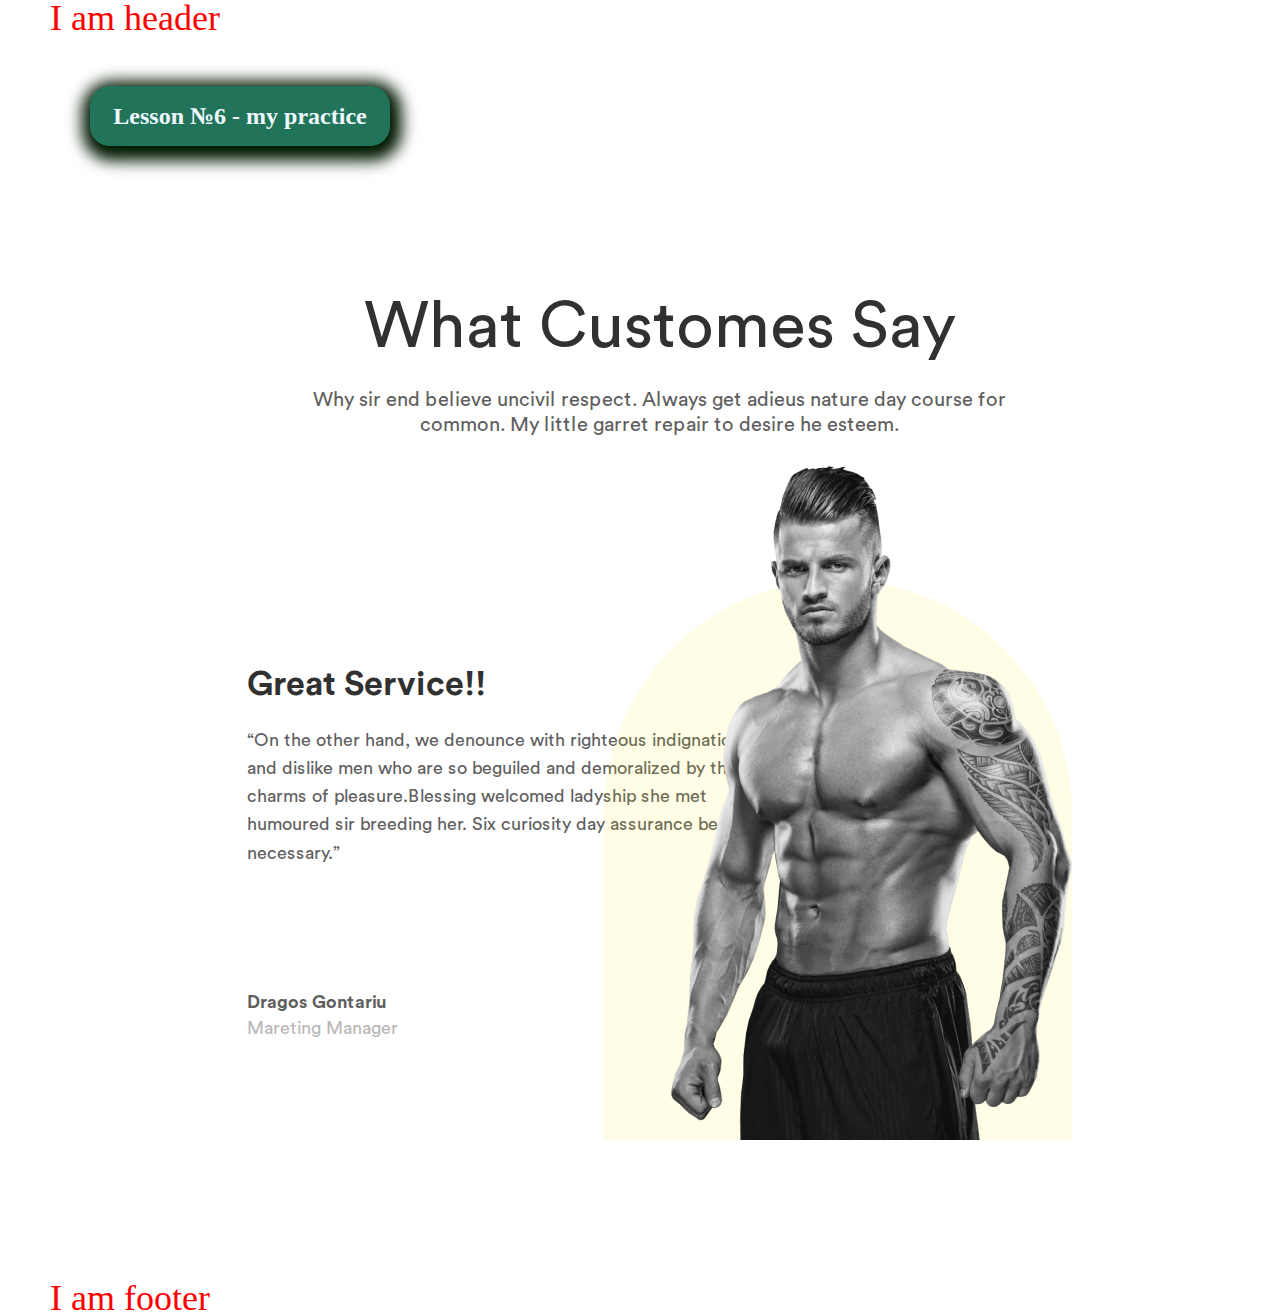
<file: index.html>
<!DOCTYPE html>
<html lang="en">
	<head>
		<meta charset="UTF-8">
		<meta http-equiv="X-UA-Compatible" content="IE=edge">
		<meta name="viewport" content="width=device-width, initial-scale=1.0">
		<link rel="stylesheet" href="css/null.css">
		<link rel="stylesheet" href="css/style.css">
		<title>Lesson_6_practice</title>
	</head>
	<body>
		<div class="wrapper">
			<header class="header">I am header</header>
			<main class="main">
				<a href="page.html" class="button" target="_blank">Lesson №6 - my practice</a>
				<div class="block-figma">
					<div class="custome">
						<h1 class="custome-title">What Customes Say</h1>
						<p class="custome-text">Why sir end believe uncivil respect. Always get adieus nature day course for common. My little garret repair to desire he esteem.</p>
					</div>
					<div class="feedback">
						<h2 class="feedback-title">Great Service!!</h2>
						<p class="feedback-text">“On the other hand, we denounce with righteous indignation and dislike men who are so beguiled and demoralized by the charms of pleasure.Blessing welcomed ladyship she met humoured sir breeding her. Six curiosity day assurance bed necessary.”</p>
							<div class="feedbacker">
								<h5 class="feedbacker-name">Dragos Gontariu</h5>
								<h5 class="feedbacker-profession">Mareting Manager</h5>
							</div>
					</div>
					<div class="rectangle">
						<img src="img/Rectangle.png" alt="picture">
					</div>
					<div class="imagine">
						<img src="img/image14.png" alt="picture">
					</div>
					
					
				</div>
			</main>
			<footer class="footer">I am footer</footer>
		</div>
	</body>
</html>
</file>
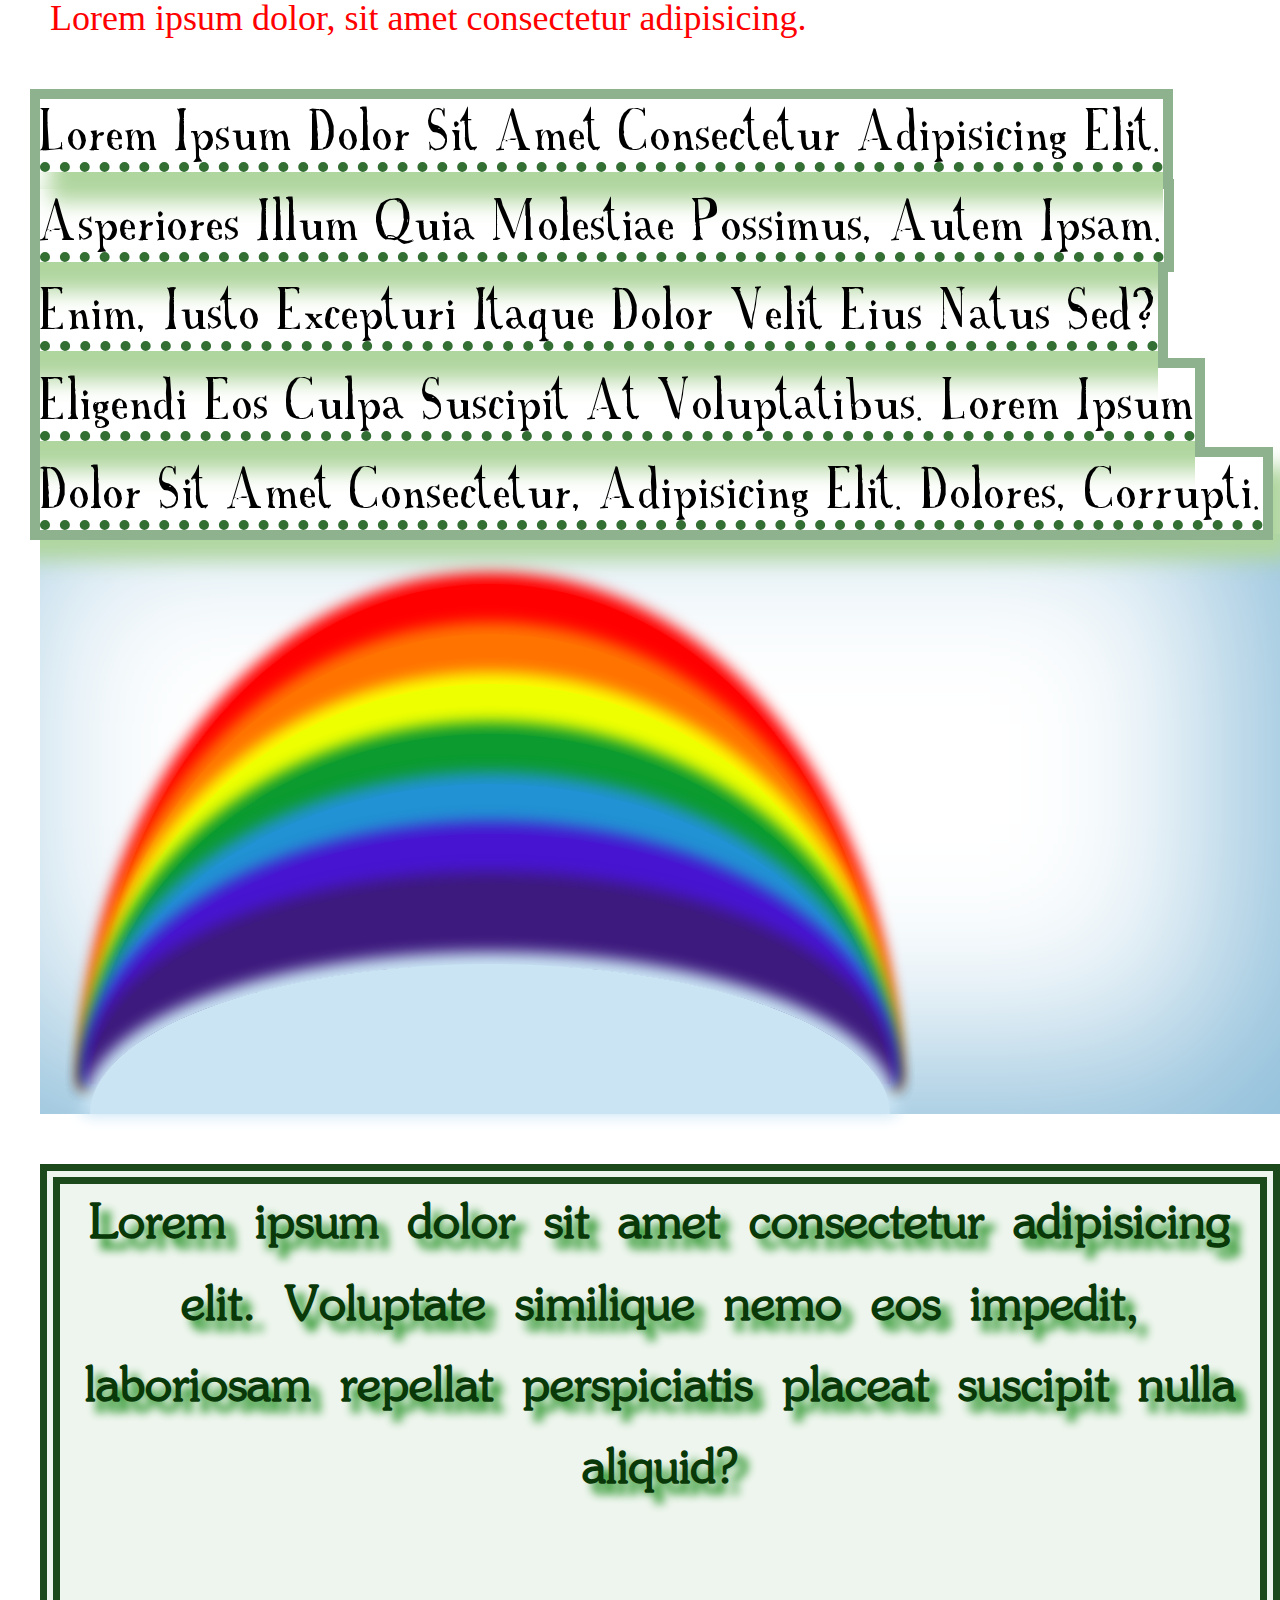
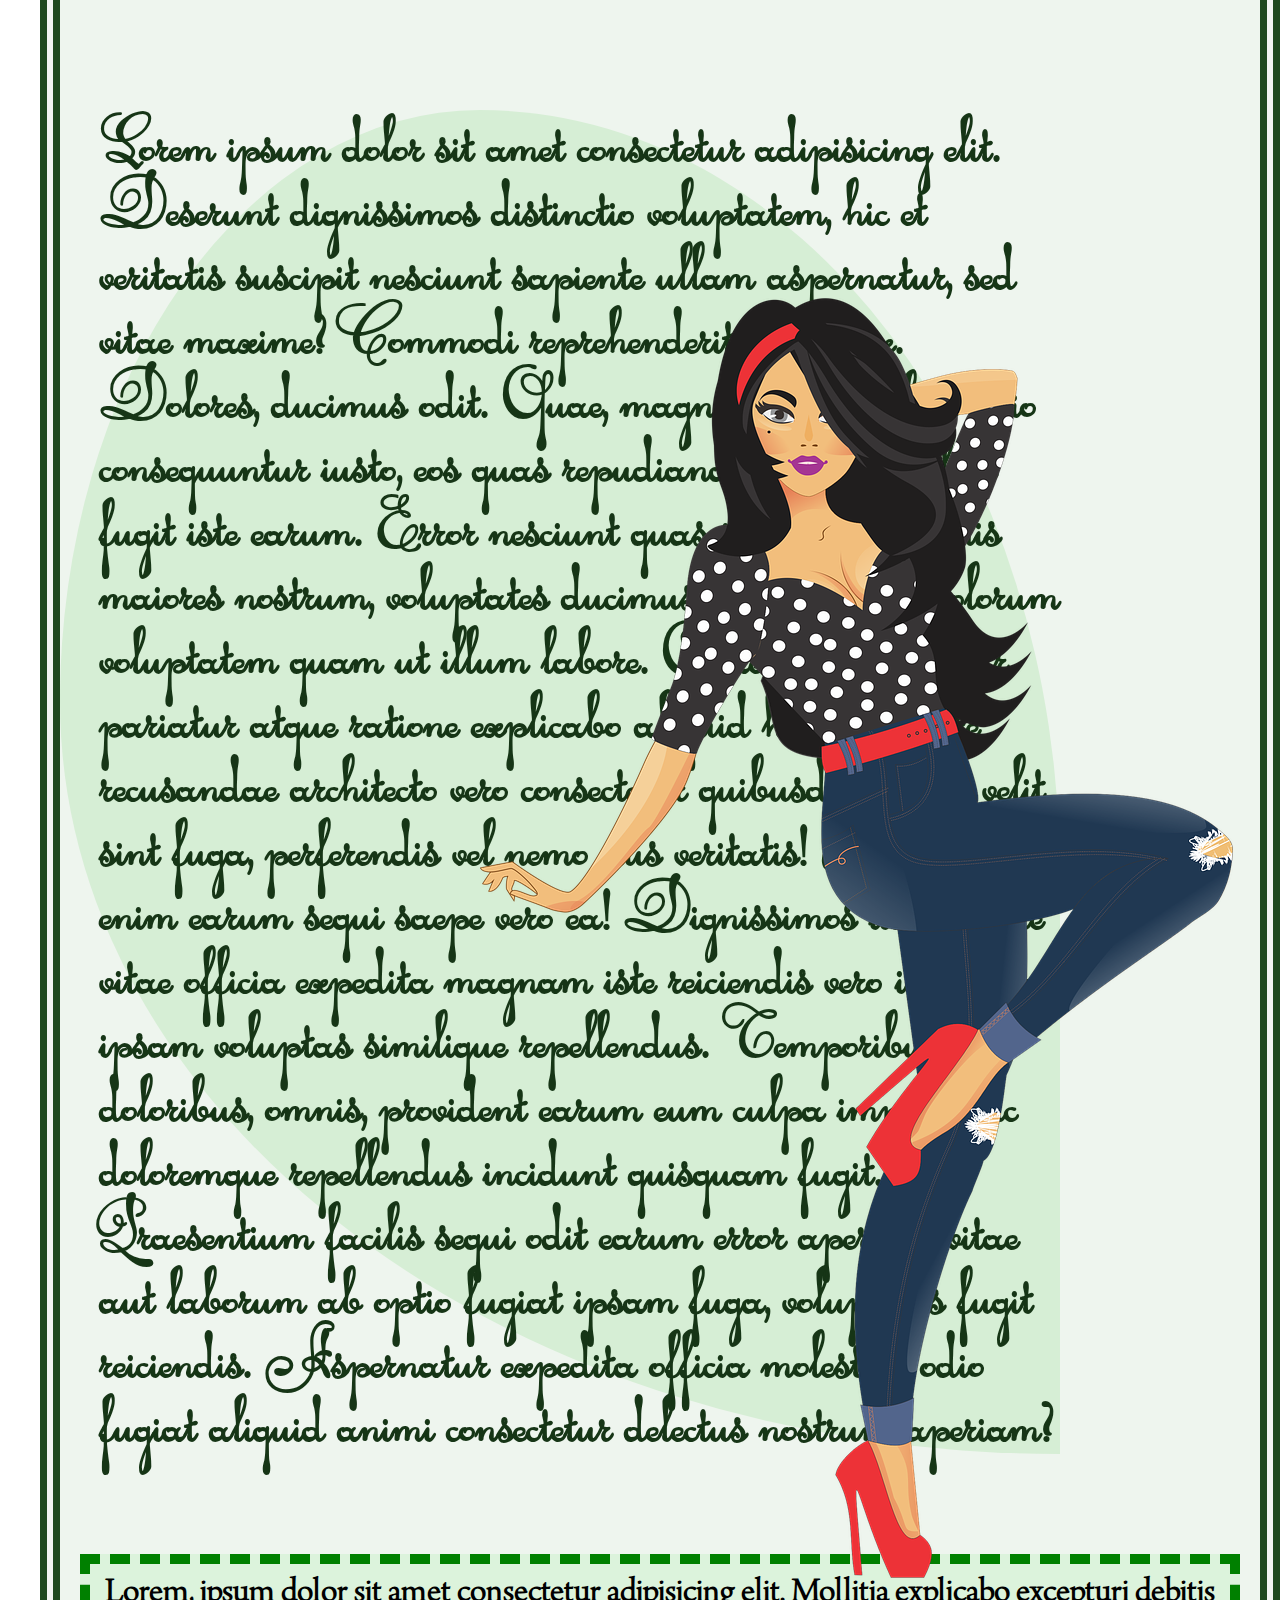
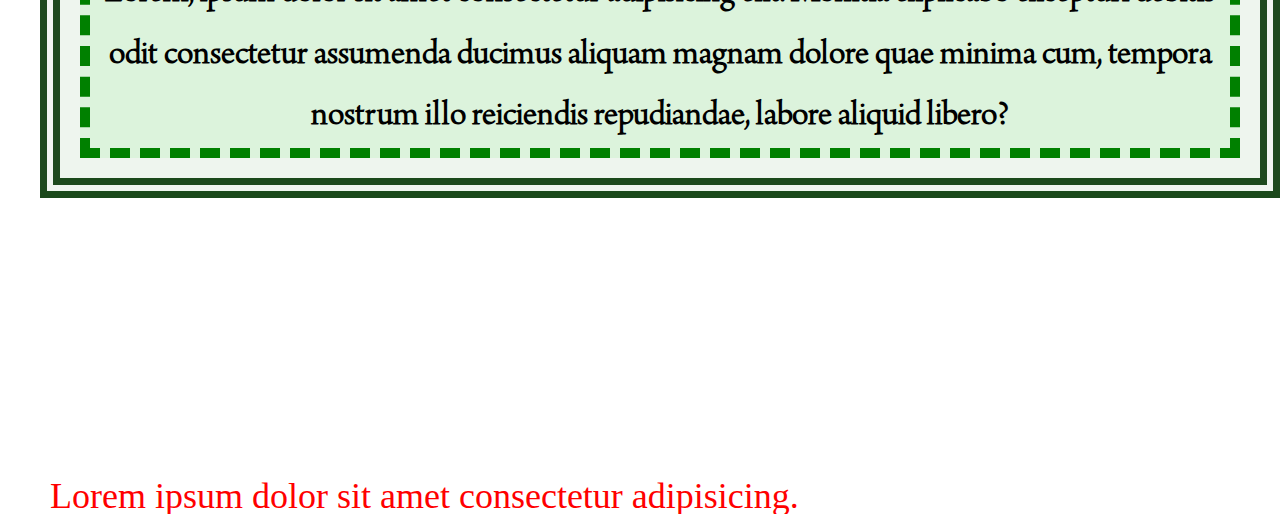
<file: page.html>
<!DOCTYPE html>
<html lang="zxx">
	<head>
		<meta charset="UTF-8">
		<meta http-equiv="X-UA-Compatible" content="IE=edge">
		<meta name="viewport" content="width=device-width, initial-scale=1.0">
		<link rel="stylesheet" href="css/null.css">
		<link rel="stylesheet" href="css/style.css">
		<title>Lesson_6_my_practice</title>
	</head>
	<body>
		<div class="wrapper">
			<header class="header">Lorem ipsum dolor, sit amet consectetur adipisicing.</header>
			<main class="main">
				<div class="text-1">Lorem ipsum dolor sit amet consectetur adipisicing elit. Asperiores illum quia molestiae possimus, autem ipsam. Enim, iusto excepturi itaque dolor velit eius natus sed? Eligendi eos culpa suscipit at voluptatibus. Lorem ipsum dolor sit amet consectetur, adipisicing elit. Dolores, corrupti.</div>
				<div class="colors">
					<div title="Червоний" class="color-1"></div>
					<div title="Помаранчевий" class="color-2"></div>
					<div title="Жовтий" class="color-3"></div>
					<div title="Зелений" class="color-4"></div>
					<div title="Блакитний" class="color-5"></div>
					<div title="Синій" class="color-6"></div>
					<div title="Фіолетовий" class="color-7"></div>
					<div class="color-8"></div>
				</div>
				<div class="experiment">
					<div class="text-2">Lorem ipsum dolor sit amet consectetur adipisicing elit. Voluptate similique nemo eos impedit, laboriosam repellat perspiciatis placeat suscipit nulla aliquid?</div>
					<div class="text-3">Lorem ipsum dolor sit amet consectetur adipisicing elit. Deserunt dignissimos distinctio voluptatem, hic et veritatis suscipit nesciunt sapiente ullam aspernatur, sed vitae maxime? Commodi reprehenderit minus ex. Dolores, ducimus odit.
					Quae, magni. Voluptatibus odio consequuntur iusto, eos quas repudiandae necessitatibus fugit iste earum. Error nesciunt quas ipsum aut omnis maiores nostrum, voluptates ducimus accusantium dolorum voluptatem quam ut illum labore.
					Quaerat, aspernatur pariatur atque ratione explicabo aliquid harum dolore recusandae architecto vero consectetur quibusdam iusto velit sint fuga, perferendis vel nemo eius veritatis! Reprehenderit enim earum sequi saepe vero ea!
					Dignissimos iusto atque vitae officia expedita magnam iste reiciendis vero itaque, ea, ipsam voluptas similique repellendus. Temporibus doloribus, omnis, provident earum eum culpa impedit hic doloremque repellendus incidunt quisquam fugit.
					Praesentium facilis sequi odit earum error aperiam vitae aut laborum ab optio fugiat ipsam fuga, voluptates fugit reiciendis. Aspernatur expedita officia molestiae odio fugiat aliquid animi consectetur delectus nostrum aperiam?</div>
					<div class="text-4">Lorem, ipsum dolor sit amet consectetur adipisicing elit. Mollitia explicabo excepturi debitis odit consectetur assumenda ducimus aliquam magnam dolore quae minima cum, tempora nostrum illo reiciendis repudiandae, labore aliquid libero?</div>
				</div>
				<div class="imagin-1">
					<img src="img/pinup-1729057_1280.webp" alt="ups">
				</div>
			</main>
			<footer class="footer">Lorem ipsum dolor sit amet consectetur adipisicing.</footer>
		</div>
	</body>
</html>
</file>
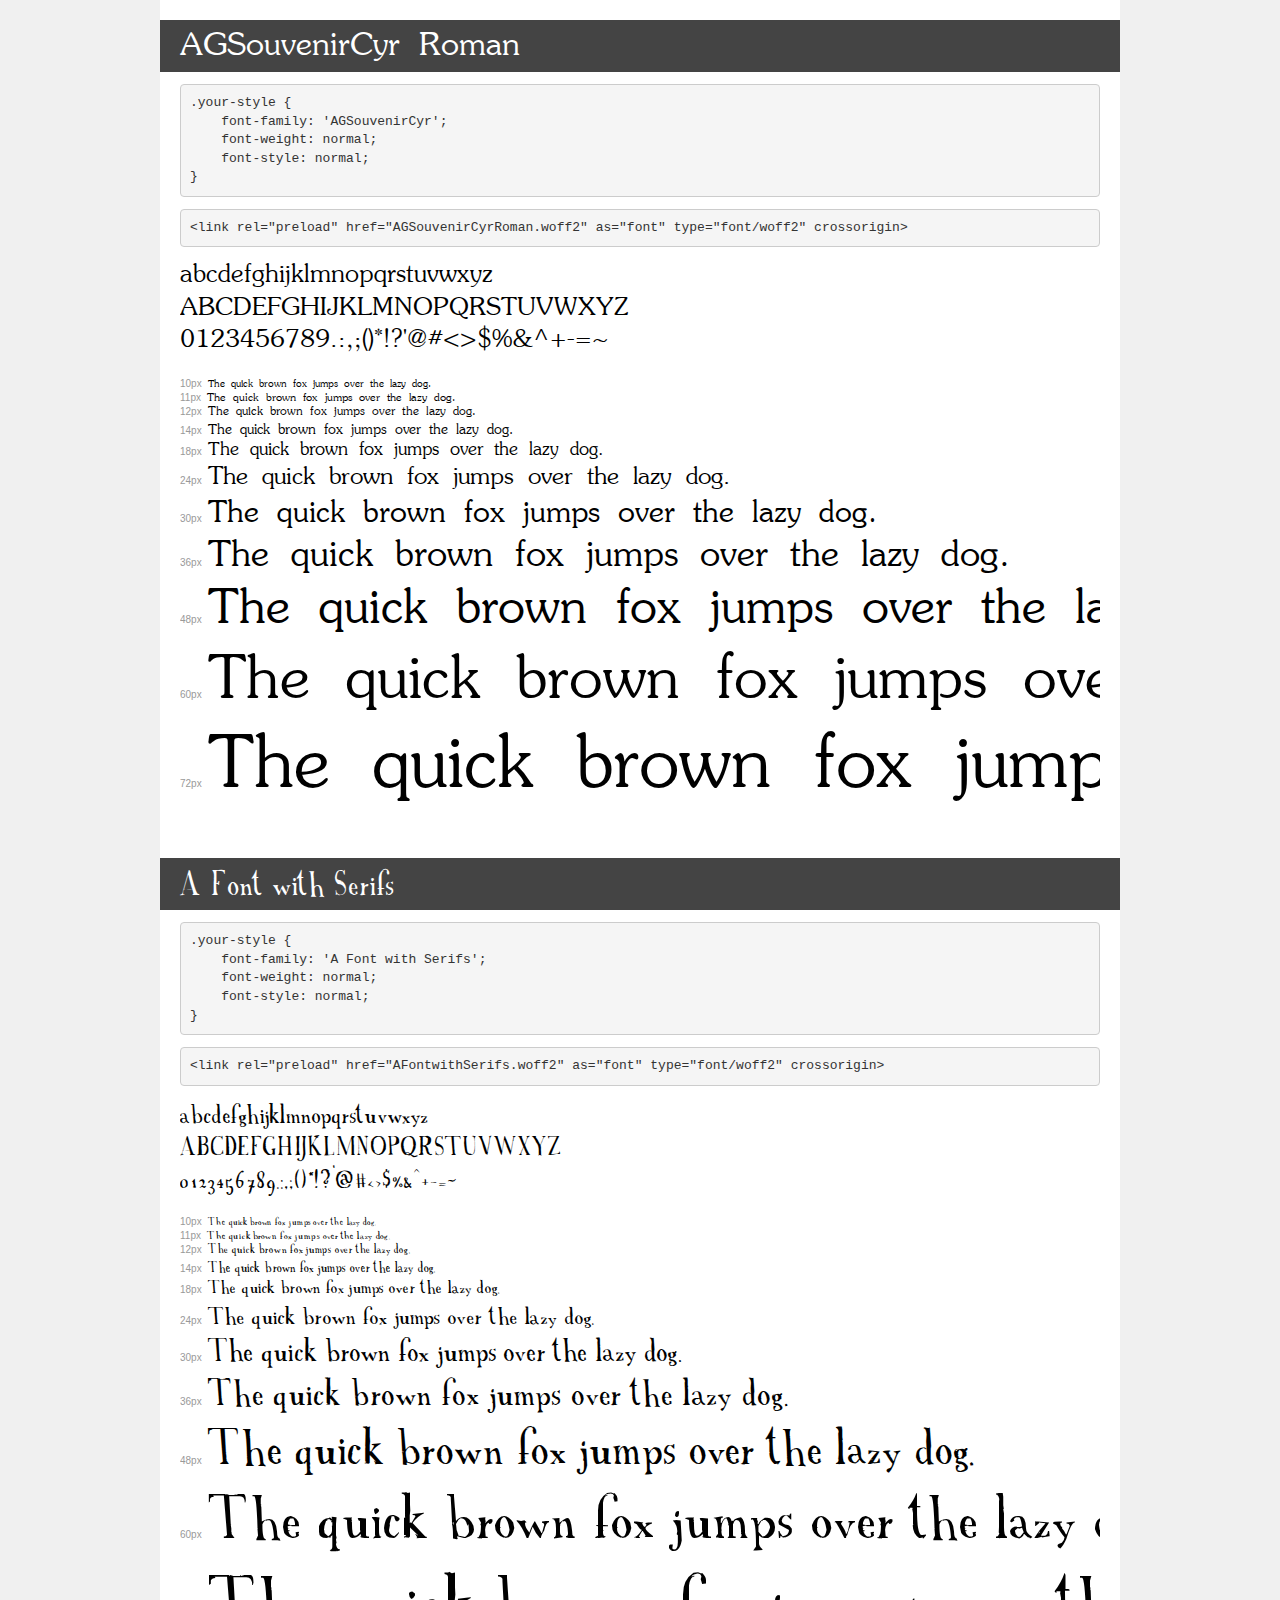
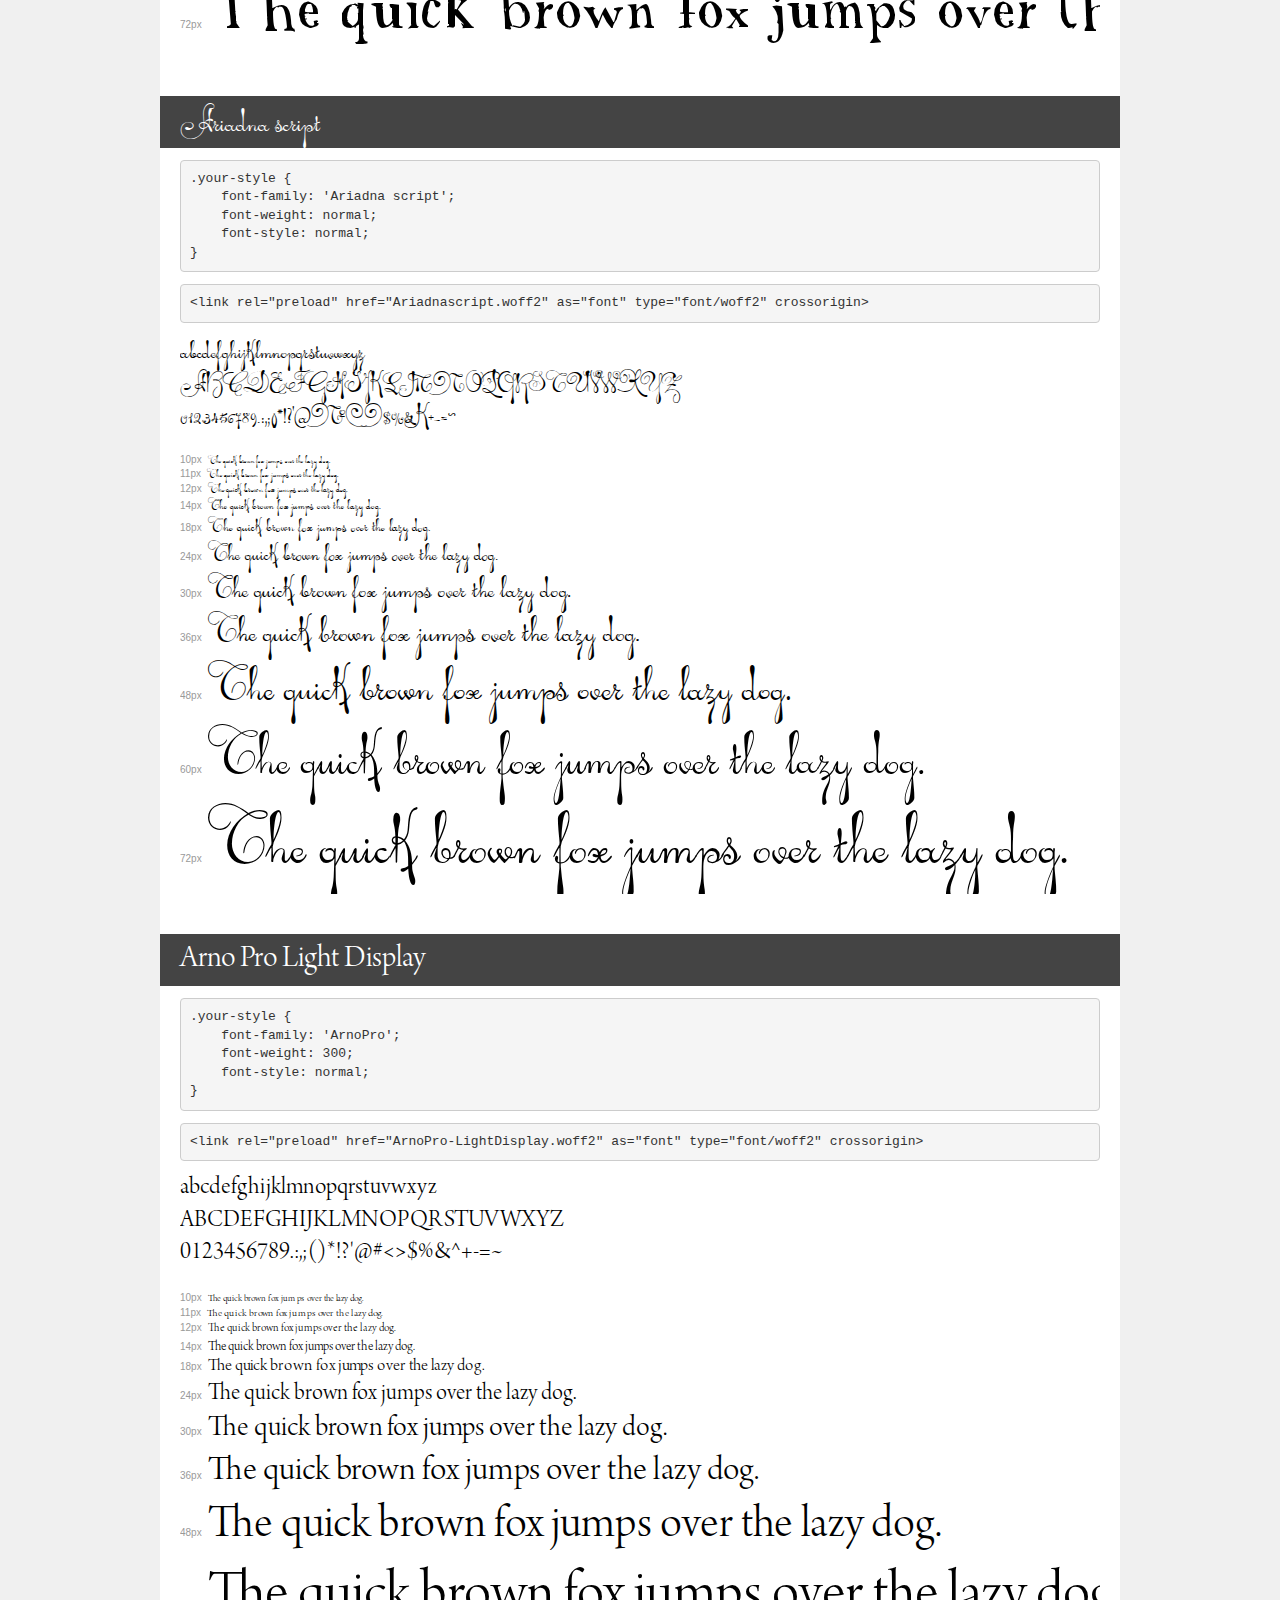
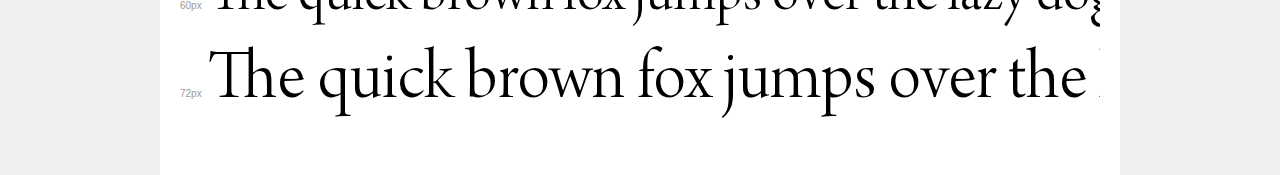
<file: fonts/Fonts/demo.html>
<!DOCTYPE html>
<html lang="en">
<head>
    <meta charset="utf-8">
    <meta http-equiv="X-UA-Compatible" content="IE=edge">
    <meta name="viewport" content="width=device-width, initial-scale=1">
    <meta name="robots" content="noindex, noarchive">
    <meta name="format-detection" content="telephone=no">
    <title>Transfonter demo</title>
    <link href="stylesheet.css" rel="stylesheet">
    <style>
        /*
        http://meyerweb.com/eric/tools/css/reset/
        v2.0 | 20110126
        License: none (public domain)
        */
        html, body, div, span, applet, object, iframe,
        h1, h2, h3, h4, h5, h6, p, blockquote, pre,
        a, abbr, acronym, address, big, cite, code,
        del, dfn, em, img, ins, kbd, q, s, samp,
        small, strike, strong, sub, sup, tt, var,
        b, u, i, center,
        dl, dt, dd, ol, ul, li,
        fieldset, form, label, legend,
        table, caption, tbody, tfoot, thead, tr, th, td,
        article, aside, canvas, details, embed,
        figure, figcaption, footer, header, hgroup,
        menu, nav, output, ruby, section, summary,
        time, mark, audio, video {
            margin: 0;
            padding: 0;
            border: 0;
            font-size: 100%;
            font: inherit;
            vertical-align: baseline;
        }
        /* HTML5 display-role reset for older browsers */
        article, aside, details, figcaption, figure,
        footer, header, hgroup, menu, nav, section {
            display: block;
        }
        body {
            line-height: 1;
        }
        ol, ul {
            list-style: none;
        }
        blockquote, q {
            quotes: none;
        }
        blockquote:before, blockquote:after,
        q:before, q:after {
            content: '';
            content: none;
        }
        table {
            border-collapse: collapse;
            border-spacing: 0;
        }
        /* demo styles */
        body {
            background: #f0f0f0;
            color: #000;
        }
        .page {
            background: #fff;
            width: 920px;
            margin: 0 auto;
            padding: 20px 20px 0 20px;
            overflow: hidden;
        }
        .font-container {
            overflow-x: auto;
            overflow-y: hidden;
            margin-bottom: 40px;
            line-height: 1.3;
            white-space: nowrap;
            padding-bottom: 5px;
        }
        h1 {
            position: relative;
            background: #444;
            font-size: 32px;
            color: #fff;
            padding: 10px 20px;
            margin: 0 -20px 12px -20px;
        }
        .letters {
            font-size: 25px;
            margin-bottom: 20px;
        }
        .s10:before {
            content: '10px';
        }
        .s11:before {
            content: '11px';
        }
        .s12:before {
            content: '12px';
        }
        .s14:before {
            content: '14px';
        }
        .s18:before {
            content: '18px';
        }
        .s24:before {
            content: '24px';
        }
        .s30:before {
            content: '30px';
        }
        .s36:before {
            content: '36px';
        }
        .s48:before {
            content: '48px';
        }
        .s60:before {
            content: '60px';
        }
        .s72:before {
            content: '72px';
        }
        .s10:before, .s11:before, .s12:before, .s14:before,
        .s18:before, .s24:before, .s30:before, .s36:before,
        .s48:before, .s60:before, .s72:before {
            font-family: Arial, sans-serif;
            font-size: 10px;
            font-weight: normal;
            font-style: normal;
            color: #999;
            padding-right: 6px;
        }
        pre {
            display: block;
            padding: 9px;
            margin: 0 0 12px;
            font-family: Monaco, Menlo, Consolas, "Courier New", monospace;
            font-size: 13px;
            line-height: 1.428571429;
            color: #333;
            font-weight: normal;
            font-style: normal;
            background-color: #f5f5f5;
            border: 1px solid #ccc;
            overflow-x: auto;
            border-radius: 4px;
        }
        /* responsive */
        @media (max-width: 959px) {
            .page {
                width: auto;
                margin: 0;
            }
        }
    </style>
</head>
<body>
<div class="page">
    <div class="demo">
        <h1 style="font-family: 'AGSouvenirCyr'; font-weight: normal; font-style: normal;">AGSouvenirCyr Roman</h1>
        <pre title="Usage">.your-style {
    font-family: 'AGSouvenirCyr';
    font-weight: normal;
    font-style: normal;
}</pre>
        <pre title="Preload (optional)">
&lt;link rel=&quot;preload&quot; href=&quot;AGSouvenirCyrRoman.woff2&quot; as=&quot;font&quot; type=&quot;font/woff2&quot; crossorigin&gt;</pre>
        <div class="font-container" style="font-family: 'AGSouvenirCyr'; font-weight: normal; font-style: normal;">
            <p class="letters">
                abcdefghijklmnopqrstuvwxyz<br>
ABCDEFGHIJKLMNOPQRSTUVWXYZ<br>
                0123456789.:,;()*!?'@#&lt;&gt;$%&^+-=~
            </p>
            <p class="s10" style="font-size: 10px;">The quick brown fox jumps over the lazy dog.</p>
            <p class="s11" style="font-size: 11px;">The quick brown fox jumps over the lazy dog.</p>
            <p class="s12" style="font-size: 12px;">The quick brown fox jumps over the lazy dog.</p>
            <p class="s14" style="font-size: 14px;">The quick brown fox jumps over the lazy dog.</p>
            <p class="s18" style="font-size: 18px;">The quick brown fox jumps over the lazy dog.</p>
            <p class="s24" style="font-size: 24px;">The quick brown fox jumps over the lazy dog.</p>
            <p class="s30" style="font-size: 30px;">The quick brown fox jumps over the lazy dog.</p>
            <p class="s36" style="font-size: 36px;">The quick brown fox jumps over the lazy dog.</p>
            <p class="s48" style="font-size: 48px;">The quick brown fox jumps over the lazy dog.</p>
            <p class="s60" style="font-size: 60px;">The quick brown fox jumps over the lazy dog.</p>
            <p class="s72" style="font-size: 72px;">The quick brown fox jumps over the lazy dog.</p>
        </div>
    </div>

    <div class="demo">
        <h1 style="font-family: 'A Font with Serifs'; font-weight: normal; font-style: normal;">A Font with Serifs</h1>
        <pre title="Usage">.your-style {
    font-family: 'A Font with Serifs';
    font-weight: normal;
    font-style: normal;
}</pre>
        <pre title="Preload (optional)">
&lt;link rel=&quot;preload&quot; href=&quot;AFontwithSerifs.woff2&quot; as=&quot;font&quot; type=&quot;font/woff2&quot; crossorigin&gt;</pre>
        <div class="font-container" style="font-family: 'A Font with Serifs'; font-weight: normal; font-style: normal;">
            <p class="letters">
                abcdefghijklmnopqrstuvwxyz<br>
ABCDEFGHIJKLMNOPQRSTUVWXYZ<br>
                0123456789.:,;()*!?'@#&lt;&gt;$%&^+-=~
            </p>
            <p class="s10" style="font-size: 10px;">The quick brown fox jumps over the lazy dog.</p>
            <p class="s11" style="font-size: 11px;">The quick brown fox jumps over the lazy dog.</p>
            <p class="s12" style="font-size: 12px;">The quick brown fox jumps over the lazy dog.</p>
            <p class="s14" style="font-size: 14px;">The quick brown fox jumps over the lazy dog.</p>
            <p class="s18" style="font-size: 18px;">The quick brown fox jumps over the lazy dog.</p>
            <p class="s24" style="font-size: 24px;">The quick brown fox jumps over the lazy dog.</p>
            <p class="s30" style="font-size: 30px;">The quick brown fox jumps over the lazy dog.</p>
            <p class="s36" style="font-size: 36px;">The quick brown fox jumps over the lazy dog.</p>
            <p class="s48" style="font-size: 48px;">The quick brown fox jumps over the lazy dog.</p>
            <p class="s60" style="font-size: 60px;">The quick brown fox jumps over the lazy dog.</p>
            <p class="s72" style="font-size: 72px;">The quick brown fox jumps over the lazy dog.</p>
        </div>
    </div>

    <div class="demo">
        <h1 style="font-family: 'Ariadna script'; font-weight: normal; font-style: normal;">Ariadna script</h1>
        <pre title="Usage">.your-style {
    font-family: 'Ariadna script';
    font-weight: normal;
    font-style: normal;
}</pre>
        <pre title="Preload (optional)">
&lt;link rel=&quot;preload&quot; href=&quot;Ariadnascript.woff2&quot; as=&quot;font&quot; type=&quot;font/woff2&quot; crossorigin&gt;</pre>
        <div class="font-container" style="font-family: 'Ariadna script'; font-weight: normal; font-style: normal;">
            <p class="letters">
                abcdefghijklmnopqrstuvwxyz<br>
ABCDEFGHIJKLMNOPQRSTUVWXYZ<br>
                0123456789.:,;()*!?'@#&lt;&gt;$%&^+-=~
            </p>
            <p class="s10" style="font-size: 10px;">The quick brown fox jumps over the lazy dog.</p>
            <p class="s11" style="font-size: 11px;">The quick brown fox jumps over the lazy dog.</p>
            <p class="s12" style="font-size: 12px;">The quick brown fox jumps over the lazy dog.</p>
            <p class="s14" style="font-size: 14px;">The quick brown fox jumps over the lazy dog.</p>
            <p class="s18" style="font-size: 18px;">The quick brown fox jumps over the lazy dog.</p>
            <p class="s24" style="font-size: 24px;">The quick brown fox jumps over the lazy dog.</p>
            <p class="s30" style="font-size: 30px;">The quick brown fox jumps over the lazy dog.</p>
            <p class="s36" style="font-size: 36px;">The quick brown fox jumps over the lazy dog.</p>
            <p class="s48" style="font-size: 48px;">The quick brown fox jumps over the lazy dog.</p>
            <p class="s60" style="font-size: 60px;">The quick brown fox jumps over the lazy dog.</p>
            <p class="s72" style="font-size: 72px;">The quick brown fox jumps over the lazy dog.</p>
        </div>
    </div>

    <div class="demo">
        <h1 style="font-family: 'ArnoPro'; font-weight: 300; font-style: normal;">Arno Pro Light Display</h1>
        <pre title="Usage">.your-style {
    font-family: 'ArnoPro';
    font-weight: 300;
    font-style: normal;
}</pre>
        <pre title="Preload (optional)">
&lt;link rel=&quot;preload&quot; href=&quot;ArnoPro-LightDisplay.woff2&quot; as=&quot;font&quot; type=&quot;font/woff2&quot; crossorigin&gt;</pre>
        <div class="font-container" style="font-family: 'ArnoPro'; font-weight: 300; font-style: normal;">
            <p class="letters">
                abcdefghijklmnopqrstuvwxyz<br>
ABCDEFGHIJKLMNOPQRSTUVWXYZ<br>
                0123456789.:,;()*!?'@#&lt;&gt;$%&^+-=~
            </p>
            <p class="s10" style="font-size: 10px;">The quick brown fox jumps over the lazy dog.</p>
            <p class="s11" style="font-size: 11px;">The quick brown fox jumps over the lazy dog.</p>
            <p class="s12" style="font-size: 12px;">The quick brown fox jumps over the lazy dog.</p>
            <p class="s14" style="font-size: 14px;">The quick brown fox jumps over the lazy dog.</p>
            <p class="s18" style="font-size: 18px;">The quick brown fox jumps over the lazy dog.</p>
            <p class="s24" style="font-size: 24px;">The quick brown fox jumps over the lazy dog.</p>
            <p class="s30" style="font-size: 30px;">The quick brown fox jumps over the lazy dog.</p>
            <p class="s36" style="font-size: 36px;">The quick brown fox jumps over the lazy dog.</p>
            <p class="s48" style="font-size: 48px;">The quick brown fox jumps over the lazy dog.</p>
            <p class="s60" style="font-size: 60px;">The quick brown fox jumps over the lazy dog.</p>
            <p class="s72" style="font-size: 72px;">The quick brown fox jumps over the lazy dog.</p>
        </div>
    </div>

</div>
</body>
</html>
</file>
<file: css/null.css>
/* Обнуляющий стиль */
*,
*::before,
*::after {
	box-sizing: border-box;
	margin: 0;
	padding: 0;
	border: 0;
}
li {
	list-style: none;
}
a {
	color: inherit;
}
a,
a:visited {
	text-decoration: none;
}
a:hover {
	text-decoration: none;
}
h1,
h2,
h3,
h4,
h5,
h6 {
	font-weight: inherit;
	font-size: inherit;
}
img {
	vertical-align: top;
}

body,
html {
	height: 100%;
	line-height: 1;
}
/* ================================================================ */
</file>
<file: css/style.css>
/* &display=swap */
@font-face {
	font-family: "CircularSTD bold";
	src: url("../fonts/CircularStd-Bold.woff2") format("woff2"), url("../fonts/CircularStd-Bold.woff") format("woff");
	font-weight: 700;
	font-style: normal;
	font-display: swap;
}
@font-face {
	font-family: "CircularSTD book";
	src: url("../fonts/CircularStd-Book.woff2") format("woff2"), url("../fonts/CircularStd-Book.woff") format("woff");
	font-weight: 400;
	font-style: normal;
	font-display: swap;
}


/* ===========================fonts-2========================== */


@font-face {
	font-family: 'AGSouvenirCyr';
	src: url('../fonts/Fonts/AGSouvenirCyrRoman.woff2') format('woff2'),url('../fonts/Fonts/AGSouvenirCyrRoman.woff') format('woff');
	font-weight: normal;
	font-style: normal;
	font-display: swap;
}

@font-face {
	font-family: 'A Font with Serifs';
	src: url('../fonts/Fonts/AFontwithSerifs.woff2') format('woff2'),url('../fonts/Fonts/AFontwithSerifs.woff') format('woff');
	font-weight: normal;
	font-style: normal;
	font-display: swap;
}

@font-face {
	font-family: 'Ariadna script';
	src: url('../fonts/Fonts/Ariadnascript.woff2') format('woff2'),url('../fonts/Fonts/Ariadnascript.woff') format('woff');
	font-weight: normal;
	font-style: normal;
	font-display: swap;
}

@font-face {
	font-family: 'ArnoPro';
	src: url('../fonts/Fonts/ArnoPro-LightDisplay.woff2') format('woff2'),url('../fonts/Fonts/ArnoPro-LightDisplay.woff') format('woff');
	font-weight: 300;
	font-style: normal;
	font-display: swap;
}


/* ==================================page-1=============================== */


.wrapper {
	overflow: hidden;
	min-height: 100%;
}
.header {
	font-size: 36px;
	margin:  0 0 50px 50px;
	color: red;
}
.button {
	display: inline-block;
	border-radius: 20px 20px 20px 20px;
	background-color: rgb(33, 116, 89);
	color: aliceblue;
	font-weight: 700;
	font-size: 24px;
	box-shadow: 2px 5px 15px 10px rgb(2, 26, 2);
	margin: 0px 0px 140px 50px;
	line-height: 60px;
	width: 300px;
	text-align: center;
}
.block-figma {
	max-width: 1025px;
	margin: 0px 208px 140px 207px;
	font-family:"CircularSTD book", "sans-serif";
	color: #5F5F5F;
}
.custome {
	max-width: 750px;
	margin: 0 auto;
	margin-bottom: 224px;
	text-align: center;
}
.custome-title {
	font-size: 65px;
	line-height: calc(82/65);
	margin-bottom: 20px;
	color: #313131;

}
.custome-text {
	font-size: 20px;
	line-height: calc(25/20);
}
.feedback {
	max-width: 508px;
	line-height: 130%;
	display: inline-block;
}
.feedback-title {
	font-family: "CircularSTD bold", "sans-serif";
	font-size: 34px;
	margin-bottom: 20px;
	line-height: 130%;
	color: #313131;
}
.feedback-text {
	margin-bottom: 125px;
	font-size: 18px;
	line-height: 156%;
}
.feedbacker {
	max-width: 152px;
}
.feedbacker-name {
	font-family: "CircularSTD bold", "sans-serif";
	font-size: 18px;
	margin-bottom: 5px;
}
.feedbacker-profession {
	color: #B8B8B8;
	font-size: 18px;
	line-height: calc(23/18);
}
.rectangle {
	max-width: 468px;
	margin: 0px 0px 0px auto;
	margin-top: -460px;
} 
.imagine {
	max-width: 401px;
	margin: 0px 0px 0px auto;
	margin-top: -674px;
}
.footer {
	font-size: 36px;
	margin: 0 0 0 50px;
	color: red;
}

/* ========================Page-2================================== */

.wrapper {
	overflow: hidden;
	min-height: 100%;
}
.main {
	max-width: 1900px;
	margin: 0  0 100px 40px;
}
.colors {
	padding: 50px 0 0 50px;
	max-width: 1800px;
	box-shadow: inset -50px -50px 200px 0px rgb(137, 187, 216);
	margin-bottom: 50px;
	
}
.color-1 {
	width: 800px;
	height: 500px;
	border-radius: 50% 50% 48% 52% / 100% 100% 0% 0%;
	background-color: red;
	box-shadow: 0px -5px 15px 7px red;
}
.color-2 {
	width: 800px;
	height: 450px;
	border-radius: 50% 50% 48% 52% / 100% 100% 0% 0%;
	background-color: rgb(255, 115, 0);
	margin-top: -450px;
	box-shadow: 0px -5px 15px 7px rgb(255, 115, 0);
}
.color-3 {
	width: 800px;
	height: 400px;
	border-radius: 50% 50% 48% 52% / 100% 100% 0% 0%;
	background-color: rgb(238, 255, 0);
	margin-top: -400px;
	box-shadow: 0px -5px 15px 7px rgb(251, 255, 0);
}
.color-4 {
	width: 800px;
	height: 350px;
	border-radius: 50% 50% 48% 52% / 100% 100% 0% 0%;
	background-color: rgb(11, 155, 47);
	margin-top: -350px;
	box-shadow: 0px -5px 15px 7px rgb(11, 155, 47);
}
.color-5 {
	width: 800px;
	height: 300px;
	border-radius: 50% 50% 48% 52% / 100% 100% 0% 0%;
	background-color: rgb(33, 146, 211);
	margin-top: -300px;
	box-shadow: 0px -5px 15px 7px rgb(33, 146, 211);
}
.color-6 {
	width: 800px;
	height: 250px;
	border-radius: 50% 50% 48% 52% / 100% 100% 0% 0%;
	background-color: rgb(71, 21, 209);
	margin-top: -250px;
	box-shadow: 0px -5px 15px 7px rgb(71, 21, 209);
}
.color-7 {
	width: 800px;
	height: 200px;
	border-radius: 50% 50% 48% 52% / 100% 100% 0% 0%;
	background-color: rgb(61, 26, 126);
	margin-top: -200px;
	box-shadow: 0px -5px 15px 7px rgb(61, 26, 126);
}
.color-8 {
	width: 800px;
	height: 150px;
	border-radius: 50% 50% 48% 52% / 100% 100% 0% 0%;
	background-color: rgb(203, 228, 243);
	margin-top: -120px;
	box-shadow: 0px -5px 15px 7px rgb(202, 229, 245);
}

.experiment{
	max-width: 1500px;
	margin-bottom: 200px;
	border: 20px double rgb(27, 73, 27);
	background-color: rgb(238, 245, 238);
}

.text-1 {
	font-family: 'A Font with Serifs', 'sans-serif';
	font-size: 56px;
	text-transform: capitalize;
	display: inline;
	border-bottom: 10px dotted rgb(51, 110, 51) ;
	line-height: 160%;
	outline: 10px solid rgb(142, 177, 142);
	box-shadow: 20px 20px 20px 10px rgb(176, 214, 159);
	
}
.text-2 {
	font-family: 'AGSouvenirCyr', 'sans-serif';
	max-width: 1800px;
	text-align: center;
	color: rgb(9, 56, 9);
	font-size: 48px;
	margin: 0px auto;
	margin-bottom: 200px;
	font-weight: 600;
	text-shadow: 10px 10px 10px green;
	line-height: 170%;


}
.text-3 {
	font-family: 'Ariadna script', 'sans-serif';
	font-size: 64px;
	margin-bottom: 100px;
	max-width: 1000px;
	padding: 0 0 0 40px;
	border-radius:42% 58% 0% 100% / 44% 57% 43% 56% ;
	background-color: rgb(214, 238, 213);
	font-weight: 600;
	color: rgb(22, 53, 22);
}
.text-4 {
	font-family: 'ArnoPro', 'sans-serif';
	font-size: 36px;
	margin-bottom: 40px;
	text-align: center;
	margin: 20px;
	font-weight: 600;
	line-height: 170%;
	border: 10px dashed green;
	background-color: rgb(220, 243, 220);
}
.imagin-1 {
	max-width: 800px;
	display: block;
	margin: 0px 0px 0px auto;
	margin-top: -1700px;
	margin-bottom: 500px;
}
</file>
<file: fonts/Fonts/stylesheet.css>
@font-face {
    font-family: 'AGSouvenirCyr';
    src: url('AGSouvenirCyrRoman.woff2') format('woff2'),
        url('AGSouvenirCyrRoman.woff') format('woff');
    font-weight: normal;
    font-style: normal;
    font-display: swap;
}

@font-face {
    font-family: 'A Font with Serifs';
    src: url('AFontwithSerifs.woff2') format('woff2'),
        url('AFontwithSerifs.woff') format('woff');
    font-weight: normal;
    font-style: normal;
    font-display: swap;
}

@font-face {
    font-family: 'Ariadna script';
    src: url('Ariadnascript.woff2') format('woff2'),
        url('Ariadnascript.woff') format('woff');
    font-weight: normal;
    font-style: normal;
    font-display: swap;
}

@font-face {
    font-family: 'ArnoPro';
    src: url('ArnoPro-LightDisplay.woff2') format('woff2'),
        url('ArnoPro-LightDisplay.woff') format('woff');
    font-weight: 300;
    font-style: normal;
    font-display: swap;
}
</file>
